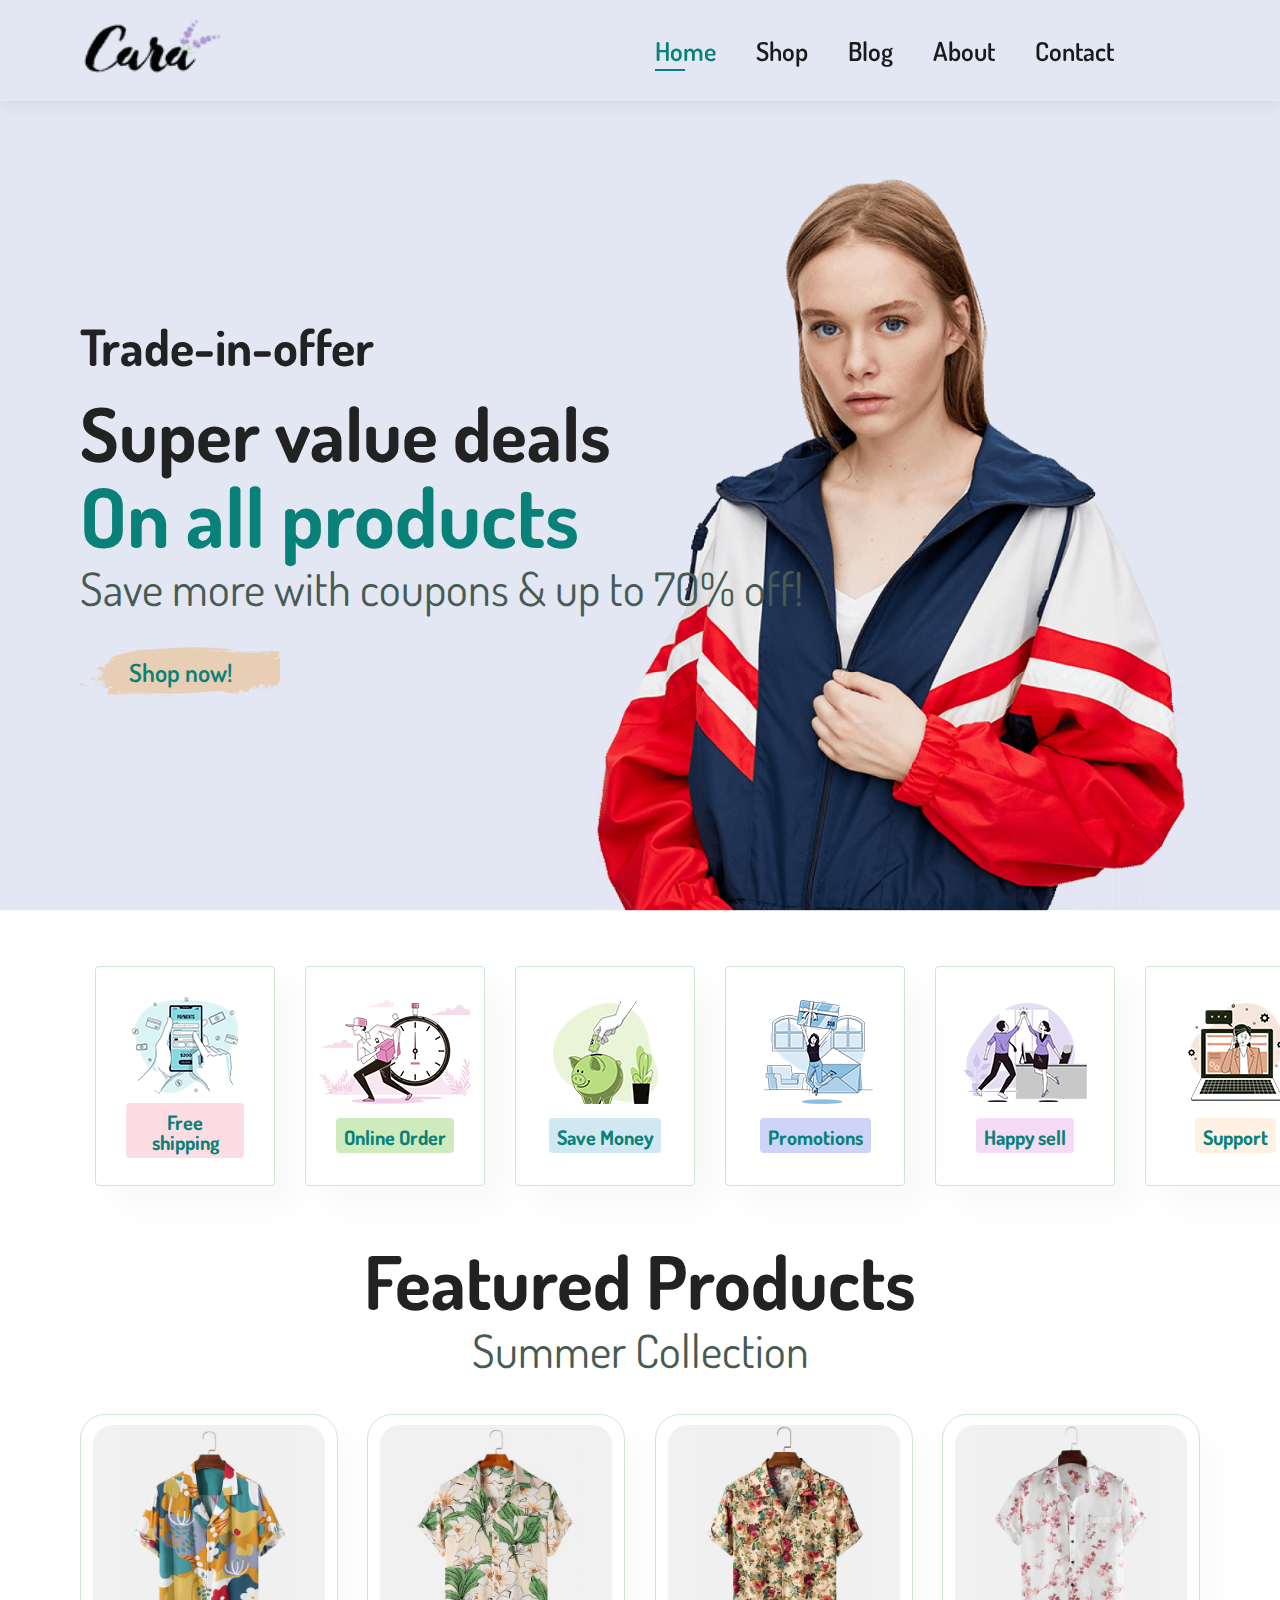
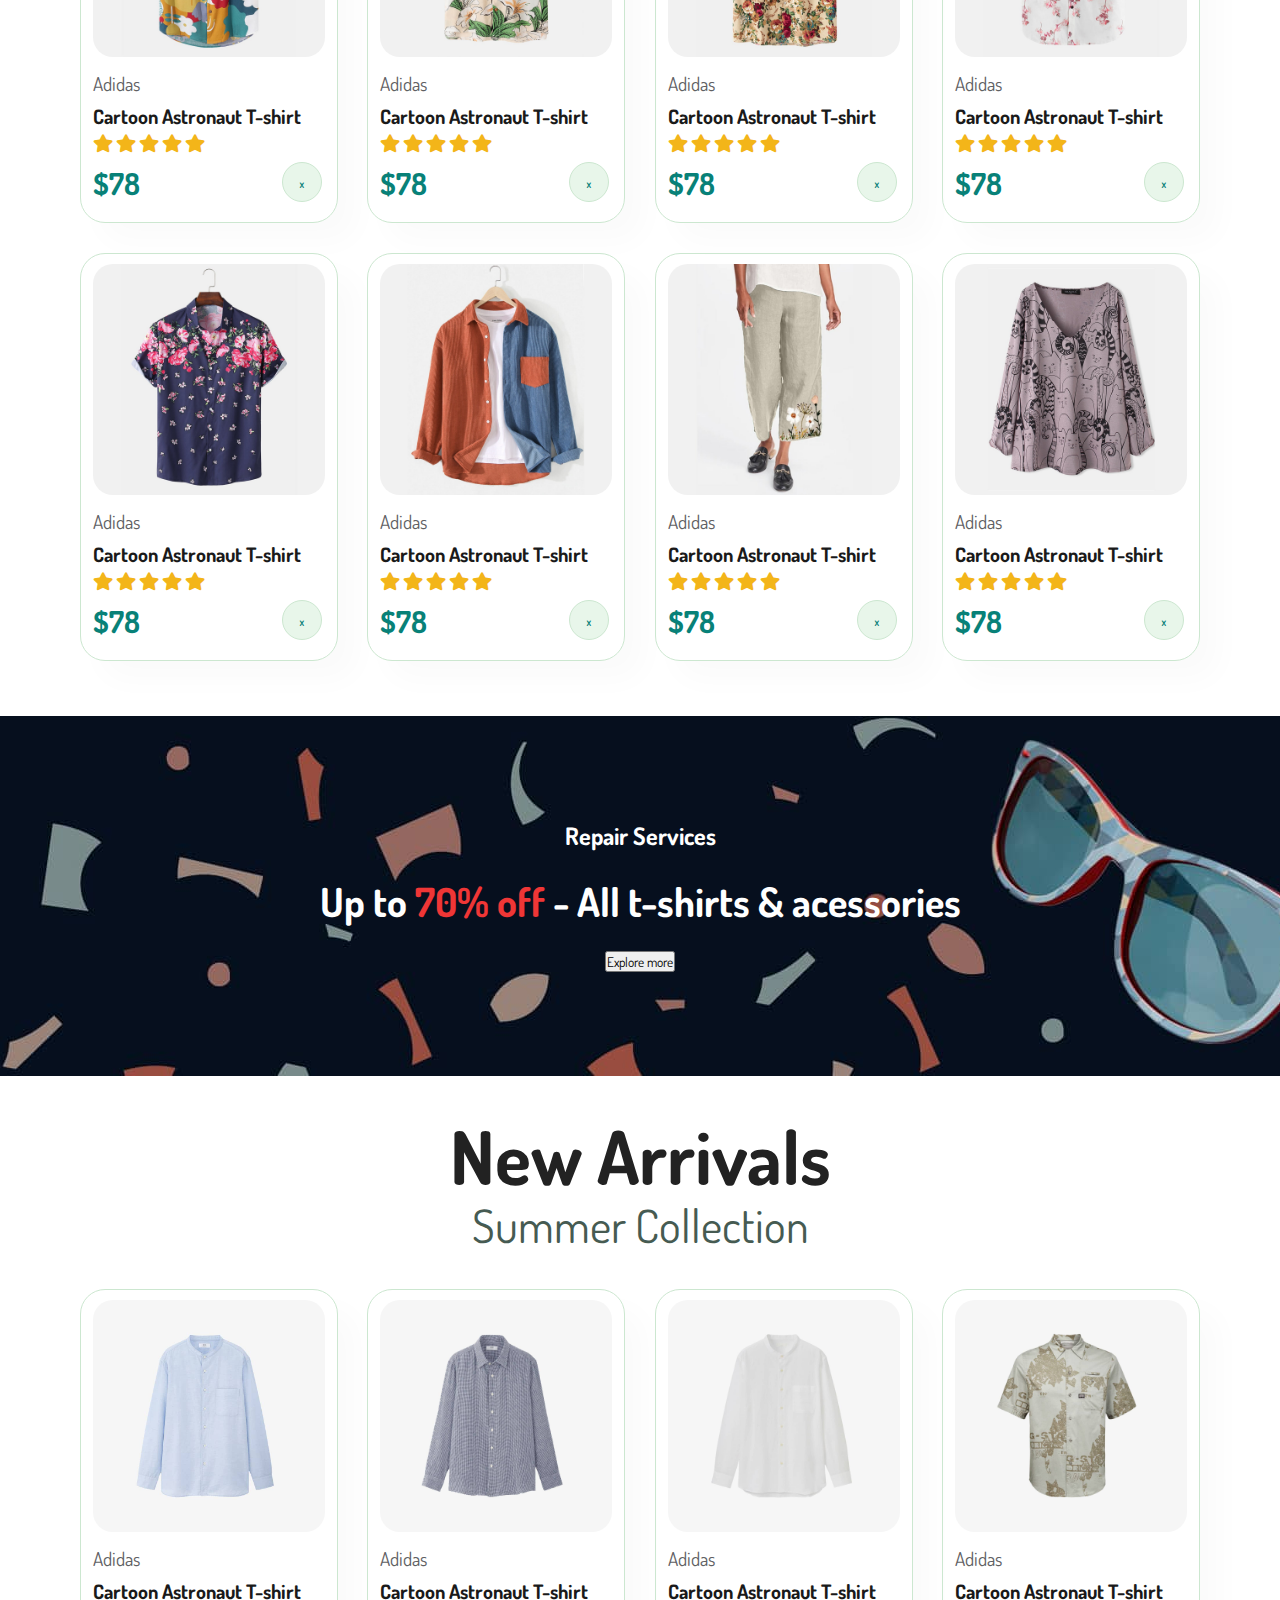
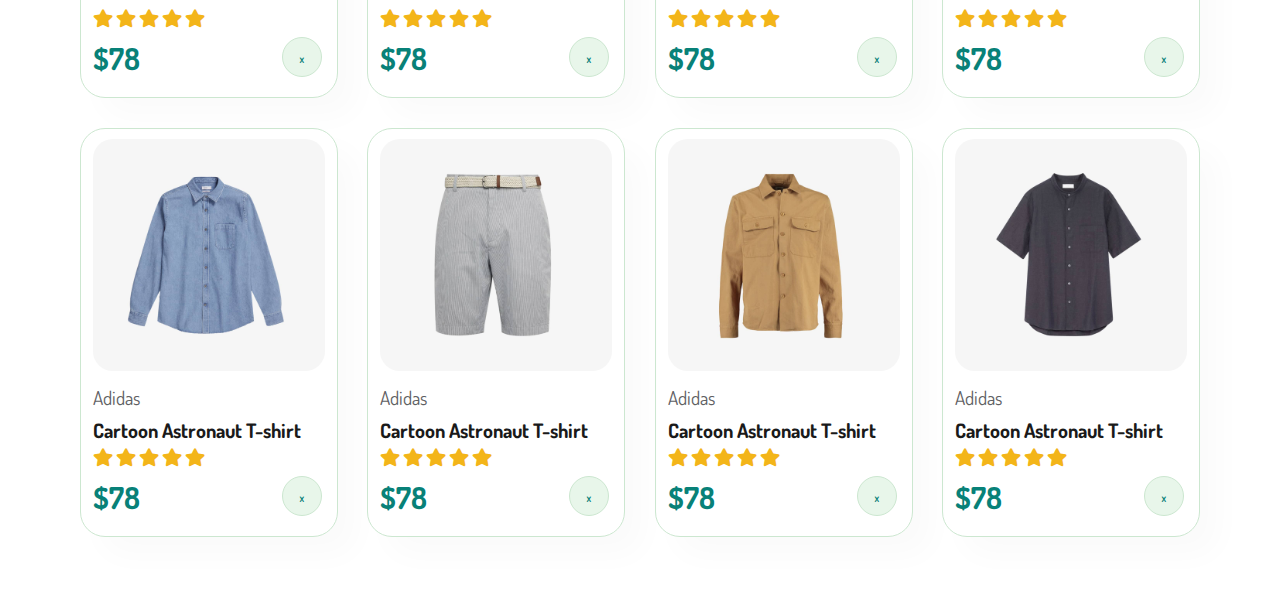
<file: index.html>
<!DOCTYPE html>
<html lang="en">
<head>
    <meta charset="UTF-8">
    <meta http-equiv="X-UA-Compatible" content="IE=edge">
    <meta name="viewport" content="width=device-width, initial-scale=1.0">
    <link rel="stylesheet" href="style.css">
    <link rel="stylesheet" href="https://pro.fontawesome.com/releases/v5.10.0/css/all.css"/>
    <title>Document</title>
</head>
<body onload="addEvento()">

    <section id="header">
        <a href="#"><img src="img/logo.png" class="logo" alt=""></a>

        <div>
            <ul id="navbar">
                <li><a href="index.html" class="active">Home</a></li>
                <li><a href="shop.html">Shop</a></li>
                <li><a href="blog.html">Blog</a></li>
                <li><a href="about.html">About</a></li>
                <li><a href="'contact.html">Contact</a></li>
                <li><a href="cart.html"><i class="far fa-shopping-bag"></i></a></li>
            </ul>
        </div>

    </section>
    <section id="hero">
        <h4>Trade-in-offer</h4>
        <h2>Super value deals</h2>
        <h1>On all products</h1>
        <p>Save more with coupons & up to 70% off!</p>
        <button>Shop now!</button>
    </section>
    <section id="feature" class="section-p1">
        <div class="fe-box">
            <img src="img/features/f1.png" alt="">
            <h6>Free shipping</h6>
        </div>
        <div class="fe-box">
            <img src="img/features/f2.png" alt="">
            <h6>Online Order</h6>
        </div>
        <div class="fe-box">
            <img src="img/features/f3.png" alt="">
            <h6>Save Money</h6>
        </div>
        <div class="fe-box">
            <img src="img/features/f4.png" alt="">
            <h6>Promotions</h6>
        </div>
        <div class="fe-box">
            <img src="img/features/f5.png" alt="">
            <h6>Happy sell</h6>
        </div>
        <div class="fe-box">
            <img src="img/features/f6.png" alt="">
            <h6>Support</h6>
        </div>
    </section>
    <section id="product1" class="section-p1">
        <h2>Featured Products</h2>
        <p>Summer Collection</p>
        <div class="pro-container">
            <div class="pro">
                <img src="img/products/f1.jpg" alt="">
                <div class="desc">
                    <span>Adidas</span>
                    <h5>Cartoon Astronaut T-shirt</h5>
                    <div class="star">
                        <i class="fas fa-star"></i>
                        <i class="fas fa-star"></i>
                        <i class="fas fa-star"></i>
                        <i class="fas fa-star"></i>
                        <i class="fas fa-star"></i>
                    </div>
                    <h4>$78</h4>
                </div>
                <a href=""><i class="fal fa-shopping-cart cart"></i></a>
            </div>
            <div class="pro">
                <img src="img/products/f2.jpg" alt="">
                <div class="desc">
                    <span>Adidas</span>
                    <h5>Cartoon Astronaut T-shirt</h5>
                    <div class="star">
                        <i class="fas fa-star"></i>
                        <i class="fas fa-star"></i>
                        <i class="fas fa-star"></i>
                        <i class="fas fa-star"></i>
                        <i class="fas fa-star"></i>
                    </div>
                    <h4>$78</h4>
                </div>
                <a href=""><i class="fal fa-shopping-cart cart"></i></a>
            </div>
            <div class="pro">
                <img src="img/products/f3.jpg" alt="">
                <div class="desc">
                    <span>Adidas</span>
                    <h5>Cartoon Astronaut T-shirt</h5>
                    <div class="star">
                        <i class="fas fa-star"></i>
                        <i class="fas fa-star"></i>
                        <i class="fas fa-star"></i>
                        <i class="fas fa-star"></i>
                        <i class="fas fa-star"></i>
                    </div>
                    <h4>$78</h4>
                </div>
                <a href=""><i class="fal fa-shopping-cart cart"></i></a>
            </div>
            <div class="pro">
                <img src="img/products/f4.jpg" alt="">
                <div class="desc">
                    <span>Adidas</span>
                    <h5>Cartoon Astronaut T-shirt</h5>
                    <div class="star">
                        <i class="fas fa-star"></i>
                        <i class="fas fa-star"></i>
                        <i class="fas fa-star"></i>
                        <i class="fas fa-star"></i>
                        <i class="fas fa-star"></i>
                    </div>
                    <h4>$78</h4>
                </div>
                <a href=""><i class="fal fa-shopping-cart cart"></i></a>
            </div>
            <div class="pro">
                <img src="img/products/f5.jpg" alt="">
                <div class="desc">
                    <span>Adidas</span>
                    <h5>Cartoon Astronaut T-shirt</h5>
                    <div class="star">
                        <i class="fas fa-star"></i>
                        <i class="fas fa-star"></i>
                        <i class="fas fa-star"></i>
                        <i class="fas fa-star"></i>
                        <i class="fas fa-star"></i>
                    </div>
                    <h4>$78</h4>
                </div>
                <a href=""><i class="fal fa-shopping-cart cart"></i></a>
            </div>
            <div class="pro">
                <img src="img/products/f6.jpg" alt="">
                <div class="desc">
                    <span>Adidas</span>
                    <h5>Cartoon Astronaut T-shirt</h5>
                    <div class="star">
                        <i class="fas fa-star"></i>
                        <i class="fas fa-star"></i>
                        <i class="fas fa-star"></i>
                        <i class="fas fa-star"></i>
                        <i class="fas fa-star"></i>
                    </div>
                    <h4>$78</h4>
                </div>
                <a href=""><i class="fal fa-shopping-cart cart"></i></a>
            </div>
            <div class="pro">
                <img src="img/products/f7.jpg" alt="">
                <div class="desc">
                    <span>Adidas</span>
                    <h5>Cartoon Astronaut T-shirt</h5>
                    <div class="star">
                        <i class="fas fa-star"></i>
                        <i class="fas fa-star"></i>
                        <i class="fas fa-star"></i>
                        <i class="fas fa-star"></i>
                        <i class="fas fa-star"></i>
                    </div>
                    <h4>$78</h4>
                </div>
                <a href=""><i class="fal fa-shopping-cart cart"></i></a>
            </div>
            <div class="pro">
                <img src="img/products/f8.jpg" alt="">
                <div class="desc">
                    <span>Adidas</span>
                    <h5>Cartoon Astronaut T-shirt</h5>
                    <div class="star">
                        <i class="fas fa-star"></i>
                        <i class="fas fa-star"></i>
                        <i class="fas fa-star"></i>
                        <i class="fas fa-star"></i>
                        <i class="fas fa-star"></i>
                    </div>
                    <h4>$78</h4>
                </div>
                <a href=""><i class="fal fa-shopping-cart cart"></i></a>
            </div>
        </div>
    </section>
    <section id="banner" class="section-m1">
        <h4>Repair Services</h4>
        <h2>Up to <span>70% off</span> - All t-shirts & acessories</h2>
        <button id="normal">Explore more</button>
    </section>
    <section id="product1" class="section-p1">
        <h2>New Arrivals</h2>
        <p>Summer Collection</p>
        <div class="pro-container">
            <div class="pro">
                <img src="img/products/n1.jpg" alt="">
                <div class="desc">
                    <span>Adidas</span>
                    <h5>Cartoon Astronaut T-shirt</h5>
                    <div class="star">
                        <i class="fas fa-star"></i>
                        <i class="fas fa-star"></i>
                        <i class="fas fa-star"></i>
                        <i class="fas fa-star"></i>
                        <i class="fas fa-star"></i>
                    </div>
                    <h4>$78</h4>
                </div>
                <a href=""><i class="fal fa-shopping-cart cart"></i></a>
            </div>
            <div class="pro">
                <img src="img/products/n2.jpg" alt="">
                <div class="desc">
                    <span>Adidas</span>
                    <h5>Cartoon Astronaut T-shirt</h5>
                    <div class="star">
                        <i class="fas fa-star"></i>
                        <i class="fas fa-star"></i>
                        <i class="fas fa-star"></i>
                        <i class="fas fa-star"></i>
                        <i class="fas fa-star"></i>
                    </div>
                    <h4>$78</h4>
                </div>
                <a href=""><i class="fal fa-shopping-cart cart"></i></a>
            </div>
            <div class="pro">
                <img src="img/products/n3.jpg" alt="">
                <div class="desc">
                    <span>Adidas</span>
                    <h5>Cartoon Astronaut T-shirt</h5>
                    <div class="star">
                        <i class="fas fa-star"></i>
                        <i class="fas fa-star"></i>
                        <i class="fas fa-star"></i>
                        <i class="fas fa-star"></i>
                        <i class="fas fa-star"></i>
                    </div>
                    <h4>$78</h4>
                </div>
                <a href=""><i class="fal fa-shopping-cart cart"></i></a>
            </div>
            <div class="pro">
                <img src="img/products/n4.jpg" alt="">
                <div class="desc">
                    <span>Adidas</span>
                    <h5>Cartoon Astronaut T-shirt</h5>
                    <div class="star">
                        <i class="fas fa-star"></i>
                        <i class="fas fa-star"></i>
                        <i class="fas fa-star"></i>
                        <i class="fas fa-star"></i>
                        <i class="fas fa-star"></i>
                    </div>
                    <h4>$78</h4>
                </div>
                <a href=""><i class="fal fa-shopping-cart cart"></i></a>
            </div>
            <div class="pro">
                <img src="img/products/n5.jpg" alt="">
                <div class="desc">
                    <span>Adidas</span>
                    <h5>Cartoon Astronaut T-shirt</h5>
                    <div class="star">
                        <i class="fas fa-star"></i>
                        <i class="fas fa-star"></i>
                        <i class="fas fa-star"></i>
                        <i class="fas fa-star"></i>
                        <i class="fas fa-star"></i>
                    </div>
                    <h4>$78</h4>
                </div>
                <a href=""><i class="fal fa-shopping-cart cart"></i></a>
            </div>
            <div class="pro">
                <img src="img/products/n6.jpg" alt="">
                <div class="desc">
                    <span>Adidas</span>
                    <h5>Cartoon Astronaut T-shirt</h5>
                    <div class="star">
                        <i class="fas fa-star"></i>
                        <i class="fas fa-star"></i>
                        <i class="fas fa-star"></i>
                        <i class="fas fa-star"></i>
                        <i class="fas fa-star"></i>
                    </div>
                    <h4>$78</h4>
                </div>
                <a href=""><i class="fal fa-shopping-cart cart"></i></a>
            </div>
            <div class="pro">
                <img src="img/products/n7.jpg" alt="">
                <div class="desc">
                    <span>Adidas</span>
                    <h5>Cartoon Astronaut T-shirt</h5>
                    <div class="star">
                        <i class="fas fa-star"></i>
                        <i class="fas fa-star"></i>
                        <i class="fas fa-star"></i>
                        <i class="fas fa-star"></i>
                        <i class="fas fa-star"></i>
                    </div>
                    <h4>$78</h4>
                </div>
                <a href=""><i class="fal fa-shopping-cart cart"></i></a>
            </div>
            <div class="pro">
                <img src="img/products/n8.jpg" alt="">
                <div class="desc">
                    <span>Adidas</span>
                    <h5>Cartoon Astronaut T-shirt</h5>
                    <div class="star">
                        <i class="fas fa-star"></i>
                        <i class="fas fa-star"></i>
                        <i class="fas fa-star"></i>
                        <i class="fas fa-star"></i>
                        <i class="fas fa-star"></i>
                    </div>
                    <h4>$78</h4>
                </div>
                <a href=""><i class="fal fa-shopping-cart cart"></i></a>
            </div>
        </div>

    </section>
    
  


    <script src="script.js">
    </script>
</body>
</html>
</file>
<file: style.css>
@import url('https://fonts.googleapis.com/css2?family=Dosis:wght@200;300;400;500;600;700;800&family=Kanit:wght@200&family=League+Spartan:wght@300&display=swap');

*{
    margin:0;
    padding:0;
    box-sizing: border-box;
    font-family: 'Dosis',sans-serif;
}

.logo{
    width: 200px;
}

h1{
    font-size: 82px;
    line-height: 86px;
    color:#222
}

h2{
    font-size:74px;
    line-height: 80px;
    color:#222;
}

h4{
    font-size:50px;
    color:#222;
}

h6{
    font-weight: 700;
    font-size: 27px;

}

p{
    font-size:46px;
    color:#465b52;
}

.section-p1{
    margin:40px 80px;
}

.section-m1{
    margin:40px 0;
}

button.normal{
    font-size: 14px;
    font-weight: 600;
    padding: 15px 30px;
    color:#000;
    background-color: #fff;
    border-radius: 4px;
    cursor: pointer;
    border:none;
    outline: none;
    transition: 0.2s;
}

body{
    width:100%;
}

#header{
    display: flex;
    align-items: center;
    justify-content: space-between;
    padding:20px 80px;
    background: #E3E6F3;
    box-shadow: 0 5px 15px rgba(0, 0, 0, 0.06);
    z-index: 999;
    position: sticky;
    top:0;
    left:0;

}

#navbar{
    display: flex;
    align-items: center;
}

#navbar li{
    list-style: none;
    padding:0 20px;
    position: relative;
}

#navbar li a{
    text-decoration: none;
    font-size: 26px;
    font-weight: 600;
    color: #1a1a1a;
    transition: 0.3s ease;
}

#navbar li a:hover,
#navbar li a.active{
    color:#088178;
}

#navbar li a.active::after{
    content:"";
    width:30%;
    height: 2px;
    background:hsl(176, 88%, 27%);
    position: absolute;
    bottom:-4px;
    left:20px;
}

#hero{
    background-image: url("img/hero4.png");
    height:90vh;
    width: 100%;
    background-position:top 25% right 0 ;
    background-size: cover;
    padding: 0 80px;
    display: flex;
    flex-direction: column;
    align-items: flex-start;
    justify-content: center;
}

#hero h4{
    padding-bottom: 15px;
}

#hero h1{
    color:#088178;
}

#hero button{
    background-image: url("img/button.png");
    background-color: transparent;
    color:#088178;
    border:0;
    width: 200px;
    height: 50px;
    background-repeat: no-repeat;
    cursor: pointer;
    font-weight: 600;
    font-size: 25px;
    margin-top: 30px;
}

#feature .fe-box{
    width: 180px;
    height: 220px;
    display: flex;
    align-items: center;
    justify-content: space-around;
    flex-direction: column;
    text-align: center;
    padding:25px 30px;
    box-shadow: 20px 20px 34px rgba(43, 14, 14, 0.03);
    border:1px solid #cce7d0;
    border-radius: 4px;
    margin:15px;
    transition: 0.4s ease;
}

#feature .fe-box:hover{
    box-shadow: 10px 10px 54px rgba(70,62,211,0.25);

}

#feature .fe-box h6{
    display: inline-block;
    padding: 9px 8px 6px 8px;
    line-height: 1;
    border-radius: 4px;
    color:#088178;
    background-color: #fddde4;
    font-size: 20px;
}

#feature .fe-box:nth-child(2) h6{
    background-color:#cdebbc ;
}

#feature .fe-box:nth-child(3) h6{
    background-color:#d1e8f2 ;
}

#feature .fe-box:nth-child(4) h6{
    background-color:#cdd4f8 ;
}
#feature .fe-box:nth-child(5) h6{
    background-color:#f6dbf6 ;
}
#feature .fe-box:nth-child(6) h6{
    background-color:#fff2e5 ;
}
#feature{
    display: flex;
    justify-content: space-between;
    align-items: center;
    flex-direction: row;
}

#product1{
    text-align: center;
}

#product1 .pro{
    width:23%;
    min-width: 250px;
    padding:10px 12px;
    border: 1px solid #cce7d0;
    border-radius: 25px;
    cursor: pointer;
    box-shadow: 20px 20px 30px rgba(0,0,0,0.02);
    margin:15px 0;
    transition: 0.2s ease;
    position: relative;
}

#product1 .pro:hover{
    box-shadow: 20px 20px 30px rgba(0, 0, 0, 0.06);
}

#product1 .pro img{
    width: 100%;
    border-radius: 20px;
}

#product1 .pro .desc{
    text-align: start;
    padding: 10px 0;
}

#product1 .pro .desc span{
    color:#606063;
    font-size: 19px;
}

#product1 .pro .desc h5{
    padding-top: 7px;
    color:#1a1a1a;
    font-size: 20px;
}

#product1 .pro .desc i{
    padding: 5px 0;
    font-size: 18px;
    color:rgb(243,181,25)
}

#product1 .pro .desc h4{
    padding-top:7px;
    font-size: 30px;
    font-weight: 700;
    color:#088178;
}

#product1 .pro-container{
    display: flex;
    justify-content: space-between;
    padding-top: 20px;
    flex-wrap: wrap;
}

#product1 .pro .cart{
    width: 40px;
    height: 40px;
    line-height: 40px;
    border-radius: 50px;
    background-color: #e8f6ea;
    font-weight: 500;
    color:#088178;
    border: 1px solid #cce7d0;
    position: absolute;
    bottom: 20px;
    right: 15px;
}

#banner{
   display: flex;
   flex-direction: column;
   justify-content: center;
   align-items: center;
   text-align: center;
   background-image: url('img/banner/b2.jpg');
   width: 100%;
   height: 40vh;
   background-size: cover;
   background-position: center;
}

#banner h4{
    color: #fff;
    font-size: 24px;
}

#banner h2{
    color:#fff;
    font-size: 40px;
    padding: 10px 0;
}

#banner h2 span{
    color:#ef3636;
}

#banner button:hover{
    background:#088178;
    color:#fff;
}
</file>
